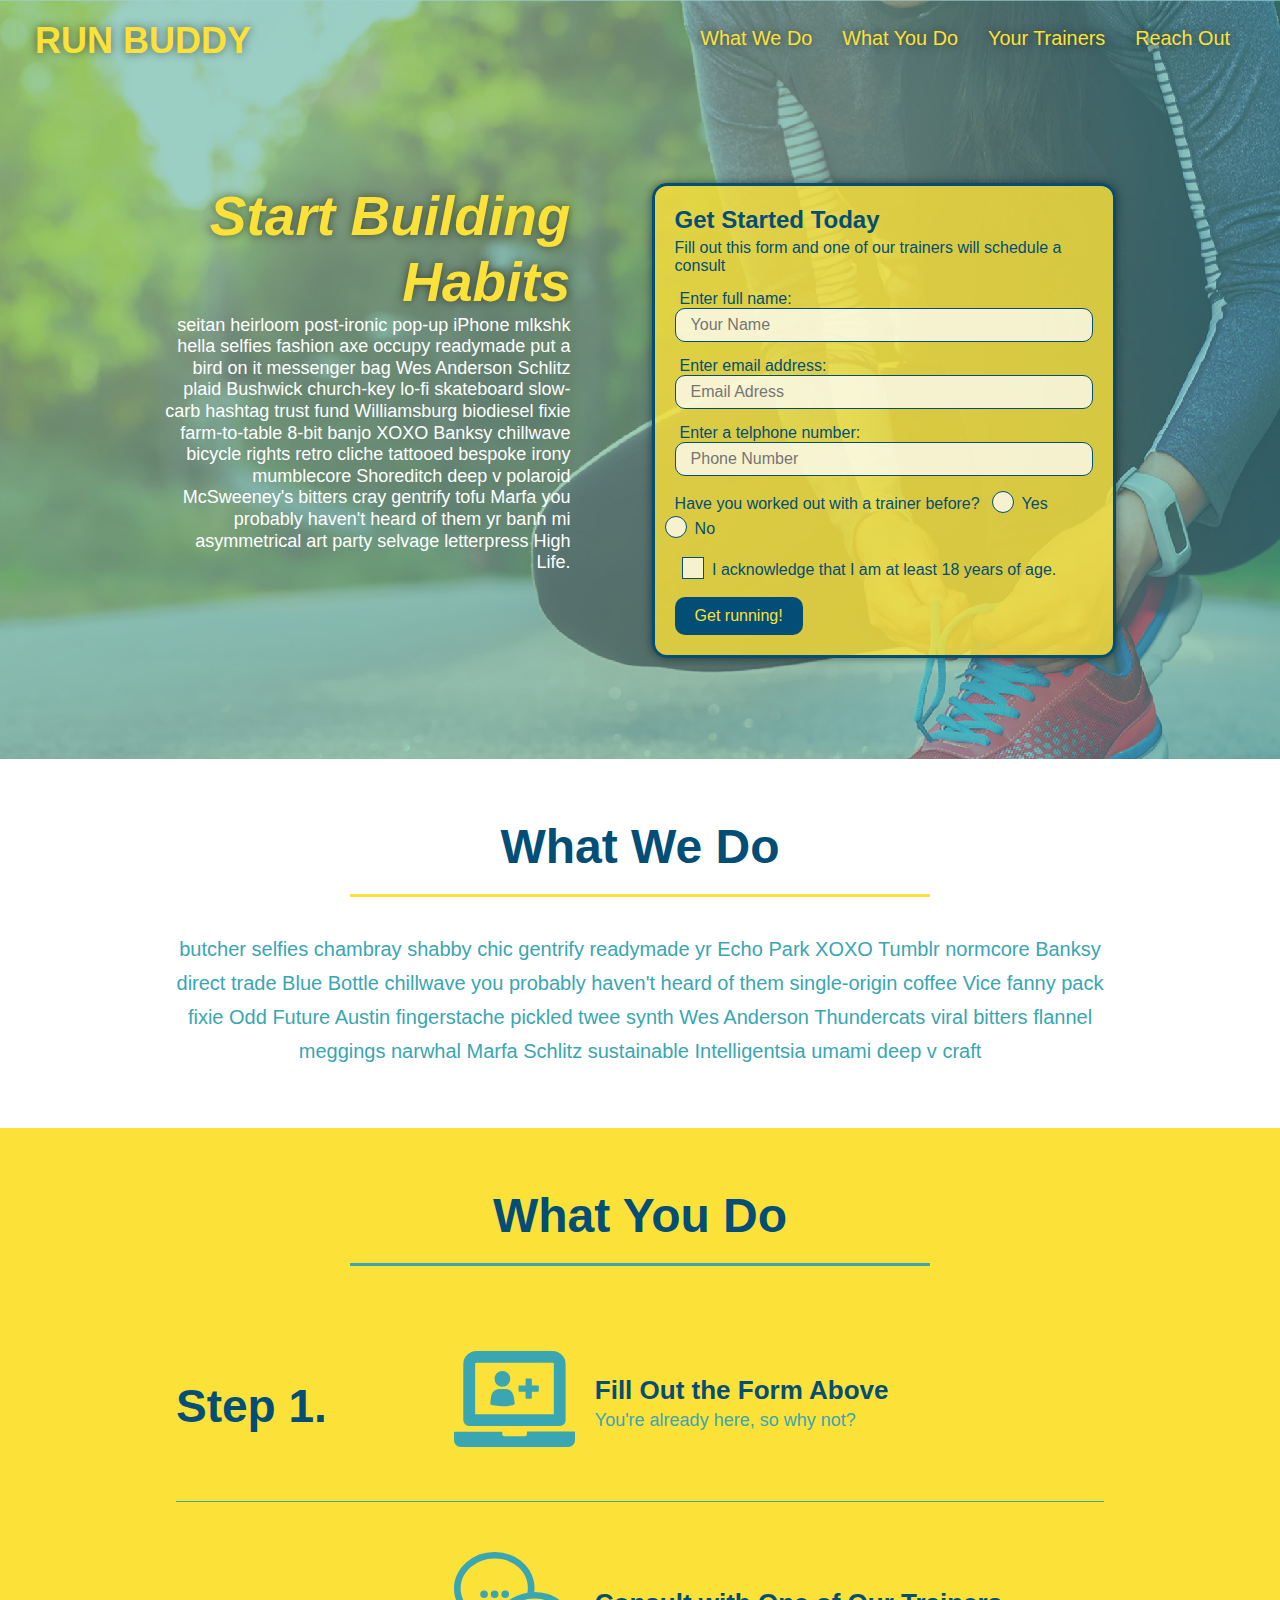
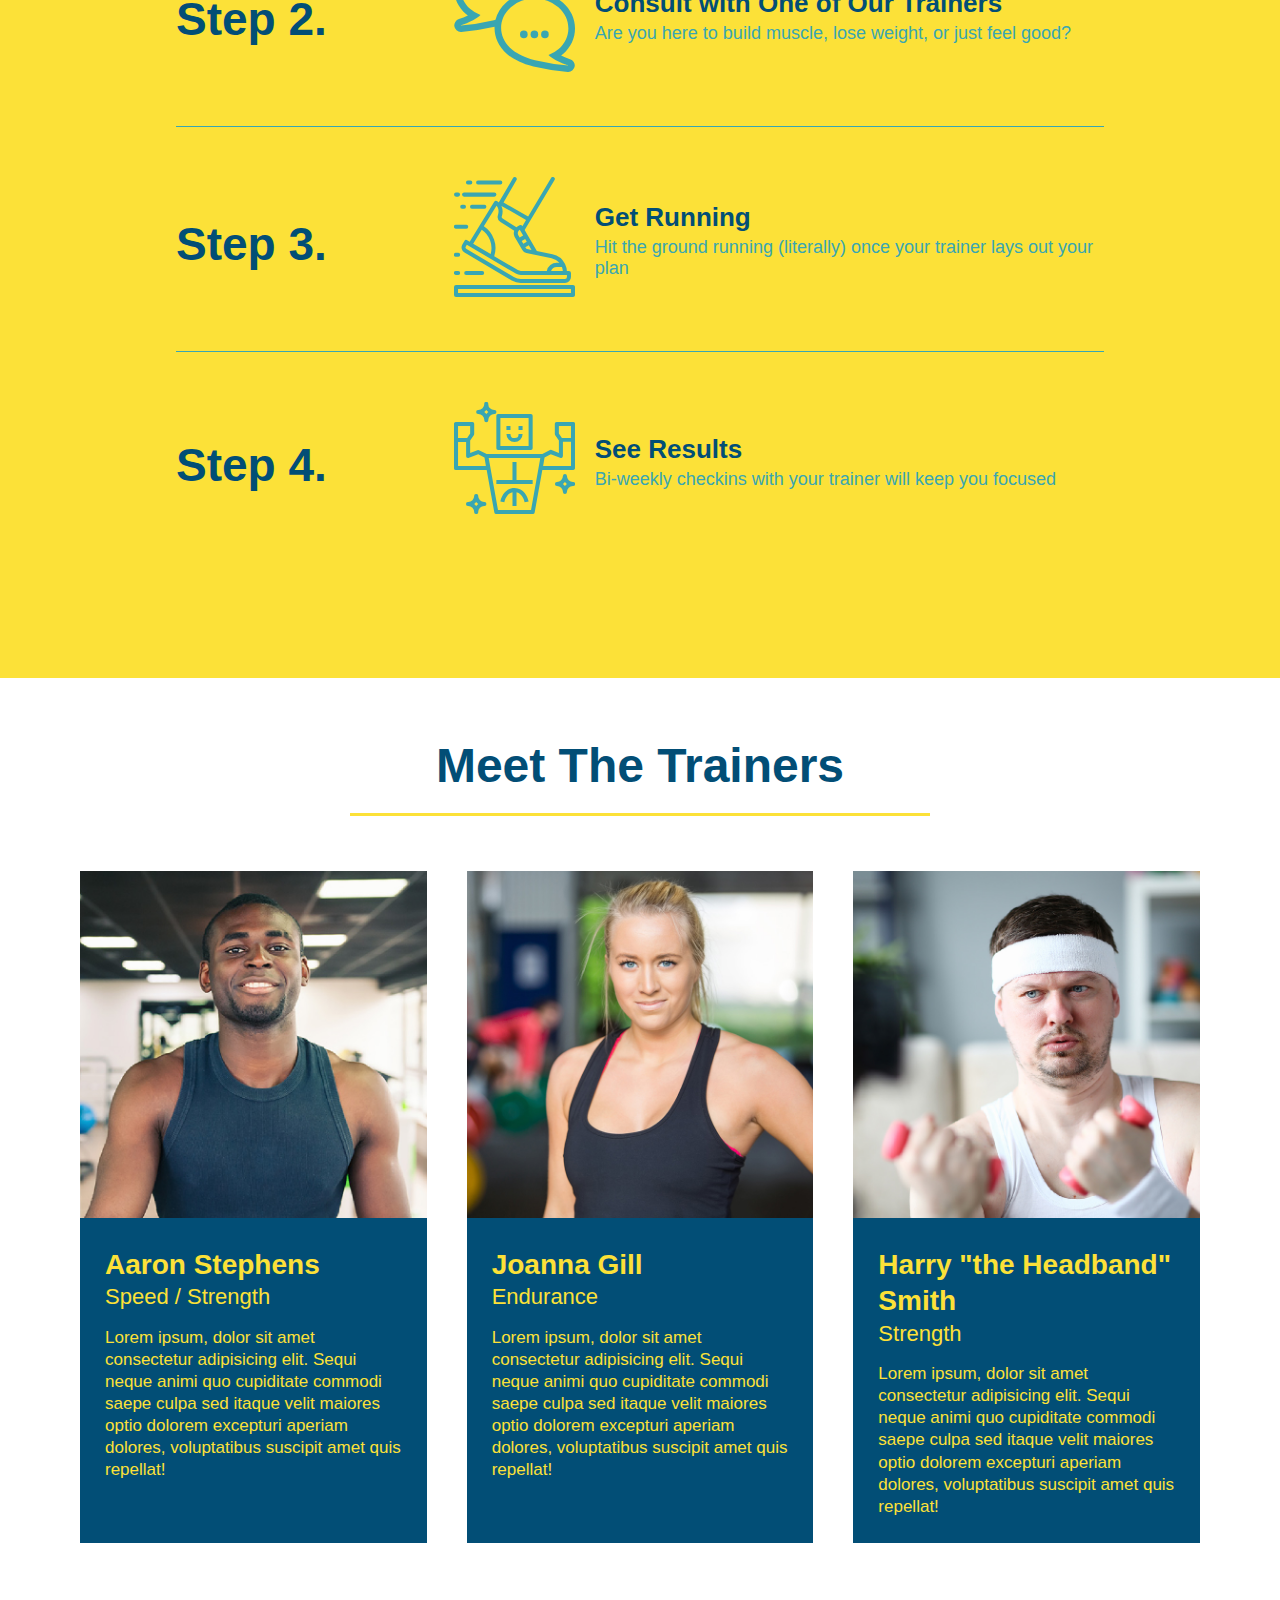
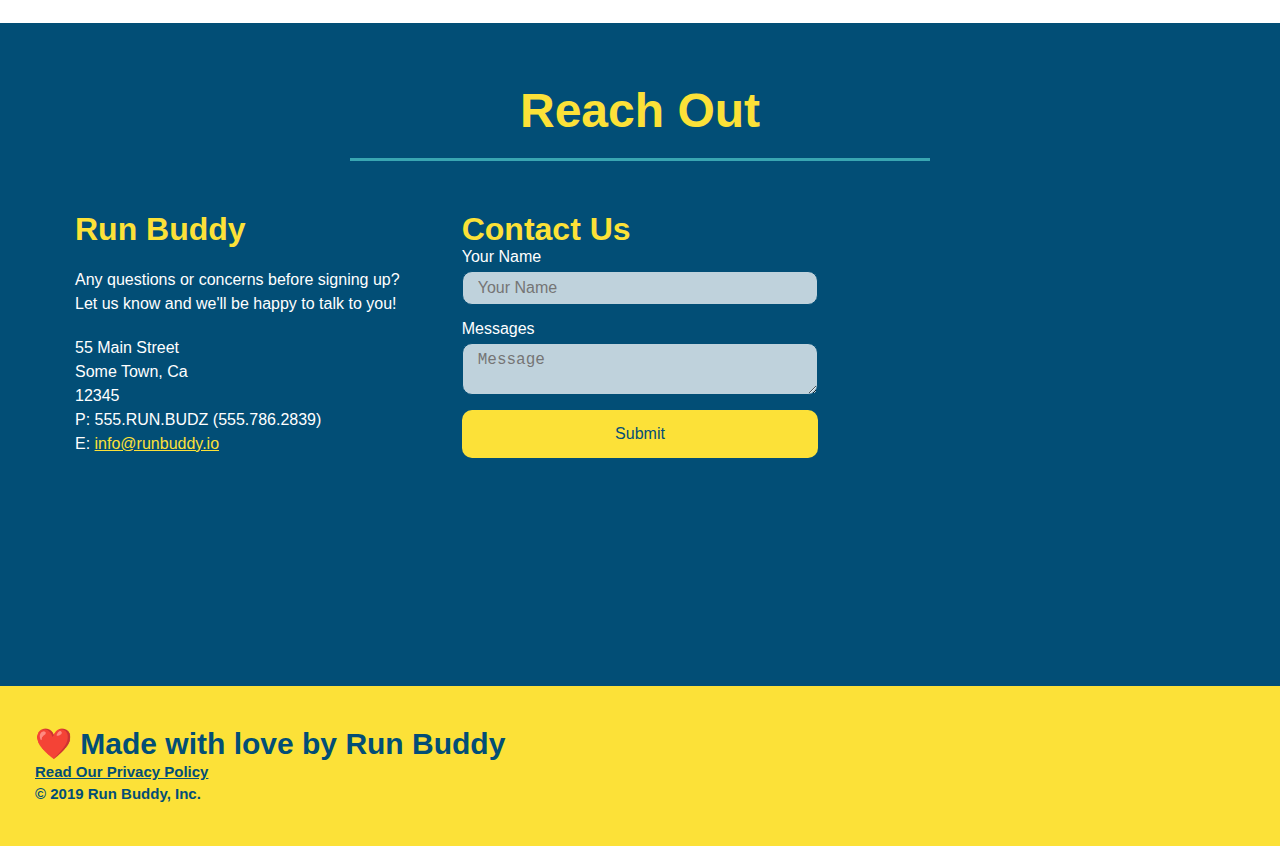
<file: index.html>
<!DOCTYPE html>
<html lang="en">
    <head>
        <meta name="viewport" content="width=device-width, initial-scale=1.0" />
        <meta charset="UTF-8" />
        <title>Justin</title>
        <link rel="stylesheet" href="./assets/css/style.css" />
    </head>
    <body>
    <!-- navigation -->
    <header>
        <h1>
            <a href="/">RUN BUDDY</a>
        </h1>
        <nav>
            <!-- Unordered list element -->
            <ul>
                <!-- List item element -->
                <li>
                    <!-- Anchor element -->
                    <a href="#what-we-do">What We Do</a>
                </li>
                <li>
                    <a href="#what-you-do">What You Do</a>
                </li>
                <li>
                    <a href="#your-trainers">Your Trainers</a>
                </li>
                <li>
                    <a href="#reach-out">Reach Out</a>
                </li>
            </ul>
        </nav>
    </header>
    <!-- hero/jumbotron -->   
    <section class="hero">
        <div class="hero-cta">
            <h2>Start Building Habits</h2>
            <p>
                seitan heirloom post-ironic pop-up iPhone mlkshk hella selfies fashion axe occupy readymade put a bird on it messenger bag Wes Anderson Schlitz plaid Bushwick church-key lo-fi skateboard slow-carb hashtag trust fund Williamsburg biodiesel fixie farm-to-table 8-bit banjo XOXO Banksy chillwave bicycle rights retro cliche tattooed bespoke irony mumblecore Shoreditch deep v polaroid McSweeney's bitters cray gentrify tofu Marfa you probably haven't heard of them yr banh mi asymmetrical art party selvage letterpress High Life.
            </p>
        </div>
        <div class="hero-form">
            <form>
                <h3>Get Started Today</h3>
                <p>Fill out this form and one of our trainers will schedule a consult</p>
                <label for="name">Enter full name:</label>
                <input type="text" placeholder="Your Name" name="name" id="name" class="form-input" />
                <label for="email">Enter email address:</label>
                <input type="email" placeholder="Email Adress" name="email" id="email" class="form-input" />
                <label for="phone">Enter a telphone number:</label>
                <input type="tel" placeholder="Phone Number" name="phone" id="phone" class="form-input" />
                <p>
                    Have you worked out with a trainer before?
                    <span class="radio-wrapper">
                        <input type="radio" name="trainer-confirm" id="trainer-yes" />
                        <label for="trainer-yes">Yes</label>
                    </span>
                    <span class="radio-wrapper">
                        <input type="radio" name="trainer-confirm" id="trainer-no" />
                        <label for="trainer-no">No</label>
                    </span>
                </p>
                <p>
                    <span class="checkbox-wrapper">
                        <input type="checkbox" name="age-confirm" id="checkbox" />
                        <label for="checkbox" >
                        I acknowledge that I am at least 18 years of age.
                        </label>
                    </span>
                </p>
                <button type="submit">
                    Get running!
                </button>
            </form>
        </div>
    </section>  

    <!-- "what we do" section-->
    <section id="what-we-do" class="intro">
        <div class="flex-row">
            <h2 class="section-title primary-border">What We Do</h2>
        </div>
        <div class="flex-row">
            <p>
                butcher selfies chambray shabby chic gentrify readymade yr Echo Park XOXO Tumblr normcore Banksy direct trade Blue Bottle chillwave you probably haven't heard of them single-origin coffee Vice fanny pack fixie Odd Future Austin fingerstache pickled twee synth Wes Anderson Thundercats viral bitters flannel meggings narwhal Marfa Schlitz sustainable Intelligentsia umami deep v craft
            </p>
        </div>
    </section>

    <!-- "what you do" section-->
    <section id="what-you-do" class="steps">
        <div class="flex-row">
            <h2 class="section-title secondary-border">What You Do</h2>
        </div>
        <div class="step">
            <h3>Step 1.</h3>
            <div class="step-info">
                <div class="step-img">
                    <img src="./assets/images/step-1.svg" alt="" />
                </div>
                <div class="step-text">
                    <h4>Fill Out the Form Above</h4>
                    <p>You're already here, so why not?</p>
                </div>
            </div>
        </div>

        <div class="step">
            <h3>Step 2.</h3>
            <div class="step-info">
                <div class="step-img">
                    <img src="./assets/images/step-2.svg" alt="" />
                </div>
                <div class="step-text">
                    <h4>Consult with One of Our Trainers</h4>
                    <p>Are you here to build muscle, lose weight, or just feel good?</p>
                </div>
            </div>
        </div>
        <div class="step">
            <h3>Step 3.</h3>
            <div class="step-info">
                <div class="step-img">
                    <img src="./assets/images/step-3.svg" alt="" />
                </div>
                <div class="step-text">
                    <h4>Get Running</h4>
                    <p>Hit the ground running (literally) once your trainer lays out your plan</p>
                </div>
            </div>
        </div>
        <div class="step">
            <h3>Step 4.</h3>
            <div class="step-info">
                <div class="step-img">
                    <img src="./assets/images/step-4.svg" alt="" />
                </div>
                <div class="step-text">
                    <h4>See Results</h4>
                    <p>Bi-weekly checkins with your trainer will keep you focused</p>
                </div>
            </div>
        </div>
    </section>

    <!-- "meet the trainers" section" -->
    <section id="your-trainers">
        <div class="flex-row">
            <h2 class="section-title primary-border">Meet The Trainers</h2>
        </div>
        <div class="trainers">
            <article class="trainer">
            <img src="./assets/images/trainer-1.jpg" alt="Aaron Stephens in his workout clothes, ready to pump iron" />
            <div class="trainer-bio">
                <h3 class="trainer-name">Aaron Stephens</h3>
                <h4 class="trainer-role">Speed / Strength</h4>
                <p>
                    Lorem ipsum, dolor sit amet consectetur adipisicing elit. Sequi neque animi quo cupiditate commodi saepe culpa sed
                    itaque velit maiores optio dolorem excepturi aperiam dolores, voluptatibus suscipit amet quis repellat!
                </p>
            </div>
            </article>
            <article class="trainer">
                <img src="./assets/images/trainer-2.jpg" alt="Joanna Gill cooling off after a workout" />
                <div class="trainer-bio">
                    <h3 class="trainer-name">Joanna Gill</h3>
                    <h4 class="trainer-role">Endurance</h4>
                    <p> Lorem ipsum, dolor sit amet consectetur adipisicing elit. Sequi neque animi quo cupiditate commodi saepe culpa sed
                        itaque velit maiores optio dolorem excepturi aperiam dolores, voluptatibus suscipit amet quis repellat!</p>
                </div>           
            </article>
            <article class="trainer">
                <img src="./assets/images/trainer-3.jpg" alt="Harry Smith wearing a headband and lifting comically small pink weights" />
                <div class="trainer-bio">
                    <h3 class="trainer-name">Harry "the Headband" Smith</h3>
                    <h4 class="trainer-role">Strength</h4>
                    <p> Lorem ipsum, dolor sit amet consectetur adipisicing elit. Sequi neque animi quo cupiditate commodi saepe culpa sed
                        itaque velit maiores optio dolorem excepturi aperiam dolores, voluptatibus suscipit amet quis repellat!</p>
                </div>
            </article>
        </div>
    </section>

    <!-- "reach out" section-->
    <section id="reach-out" class="contact">
        <div class="flex-row">
            <h2 class="section-title secondary-border">Reach Out</h2>
        </div>
        <div class="contact-info">
            <div>
                <h3>Run Buddy</h3>
                <p>
                    Any questions or concerns before signing up?
                    <br />
                    Let us know and we'll be happy to talk to you!
                </p>
                <address>
                    55 Main Street <br/>
                    Some Town, Ca <br/>
                    12345 <br/>
                    P: 555.RUN.BUDZ (555.786.2839)<br/>
                    E: <a href="mailto:info@runbuddy.io">info@runbuddy.io</a>
                </address>
            </div>
            <div class="contact-form">
                <h3>Contact Us</h3>
                <form>
                    <label for="contact-name">Your Name</label>
                    <input type="text" id="contact-name" placeholder="Your Name" />
                    <label for="contact-message">Messages</label>
                    <textarea id="contact-message" placeholder="Message"></textarea>
                    <button type="submit">Submit</button>
                </form>
            </div>
            <iframe src="https://www.google.com/maps/embed?pb=!1m18!1m12!1m3!1d3146.010590035371!2d-120.42504448427906!3d37.95353870962643!2m3!1f0!2f0!3f0!3m2!1i1024!2i768!4f13.1!3m3!1m2!1s0x8090c46e315aaf1b%3A0xb32d2fcd2023b726!2sMain%20St%2C%20Jamestown%2C%20CA%2095327!5e0!3m2!1sen!2sus!4v1635448915845!5m2!1sen!2sus" width="400" height="400" style="border:0;" allowfullscreen="" loading="lazy"></iframe>
        </div>
    </section>

    <!-- footer -->
    <footer>
        <h2>
            ❤️ Made with love by Run Buddy
            <div>
                <a href="./privacy-policy.html">Read Our Privacy Policy</a><br />
                &copy; 2019 Run Buddy, Inc.
            </div>
        </h2>
    </footer>
    </body>
</html>
</file>
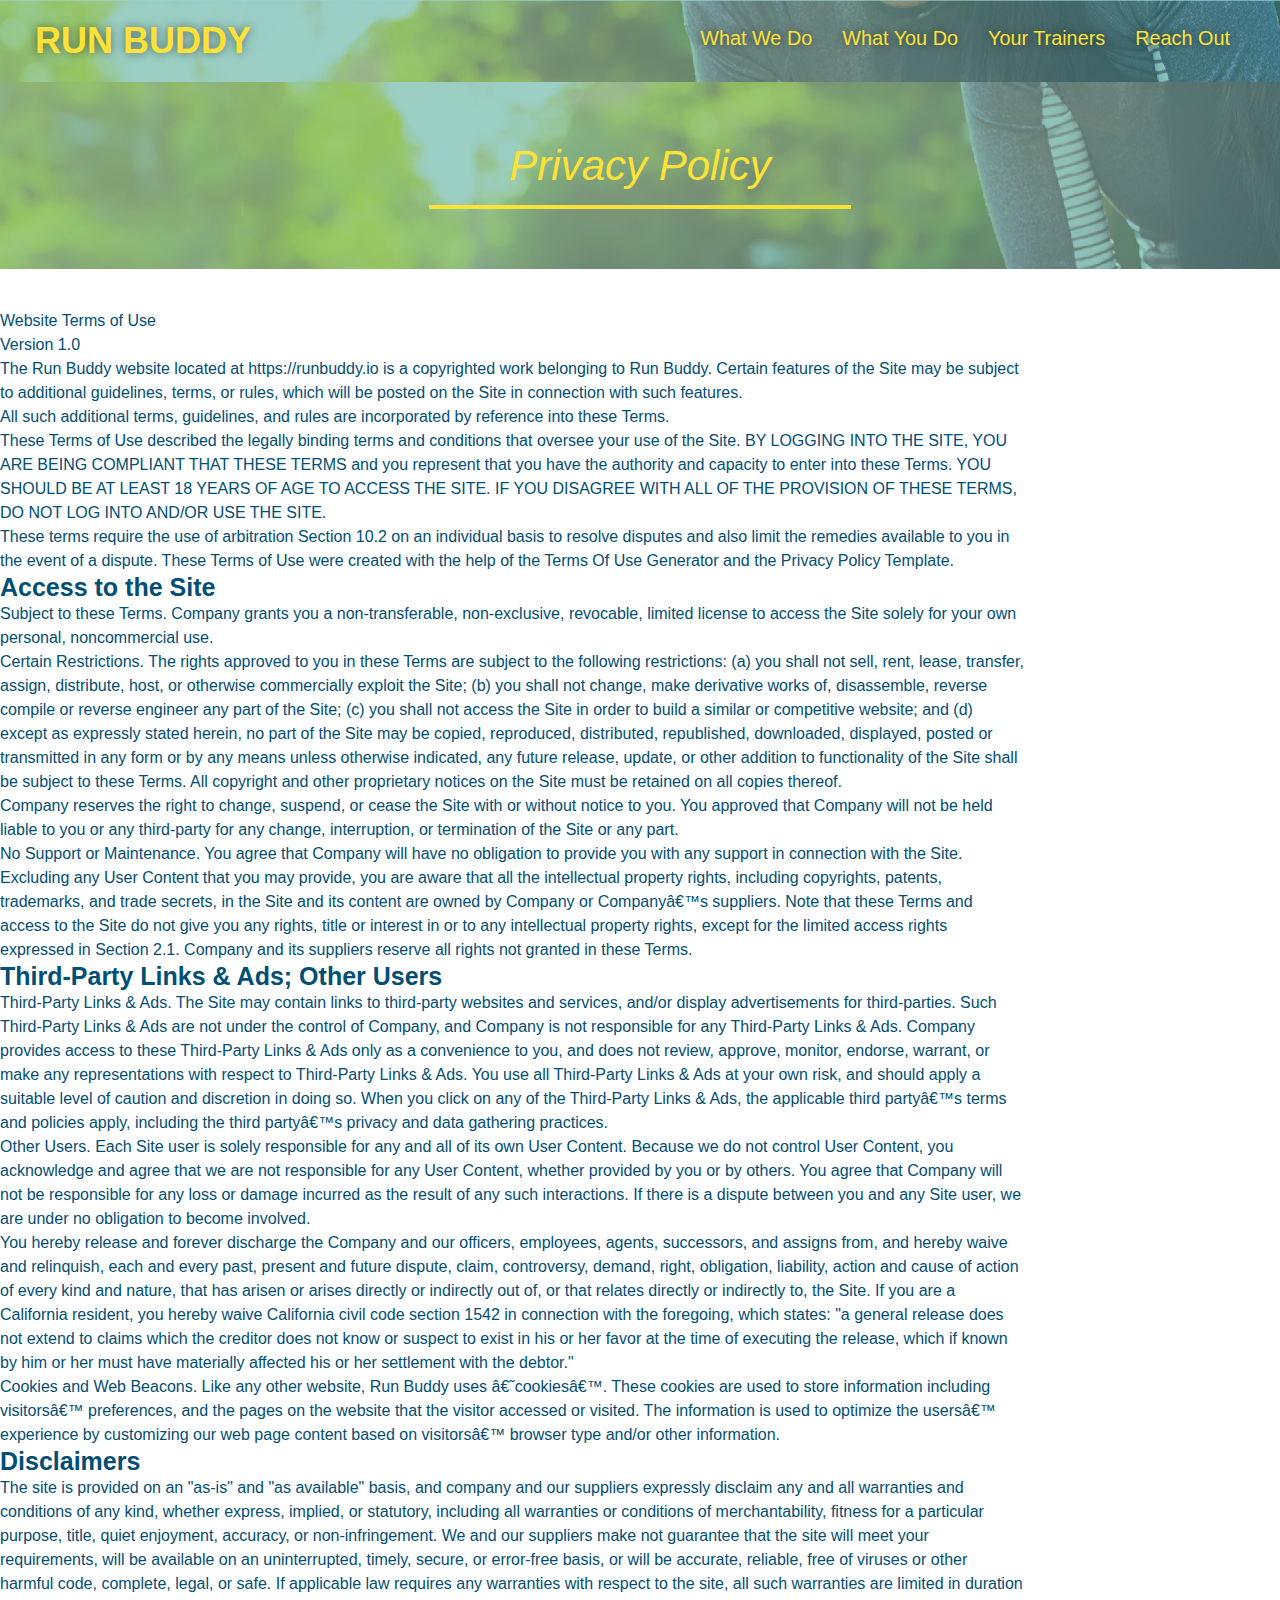
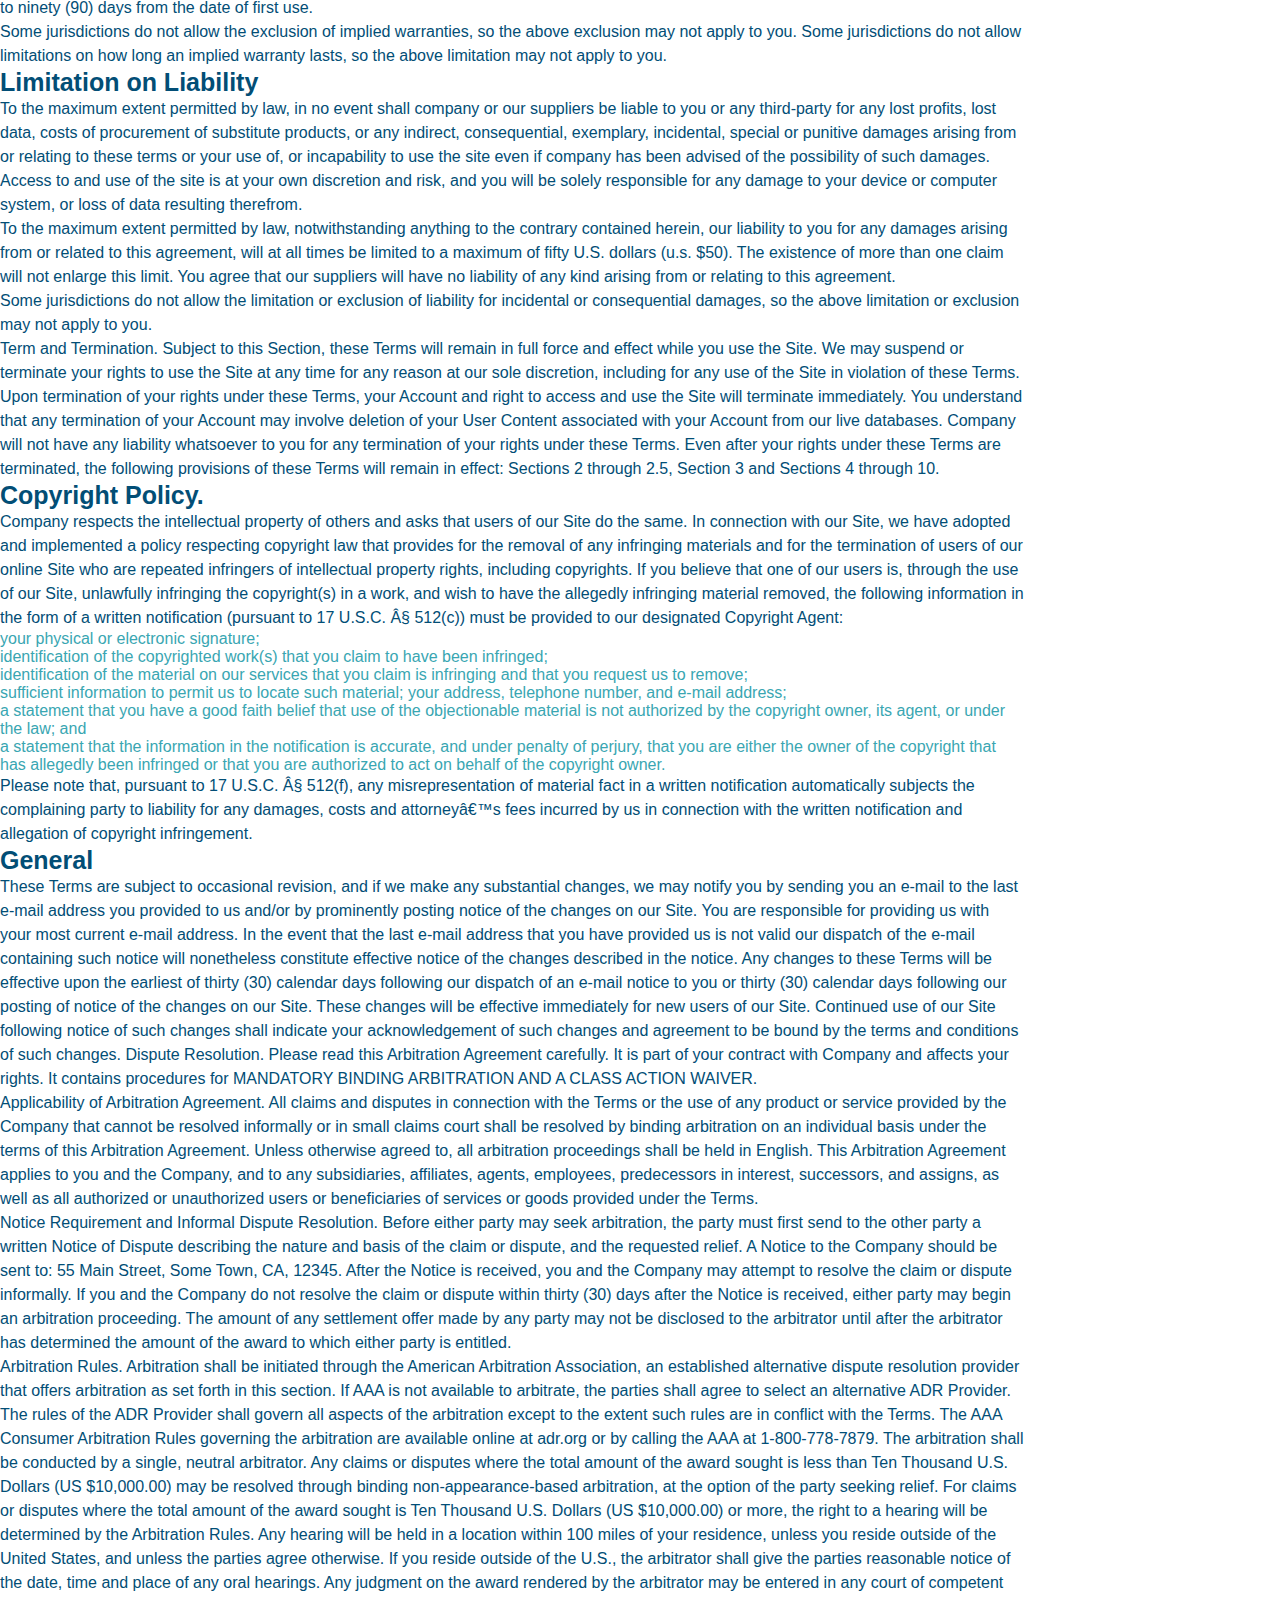
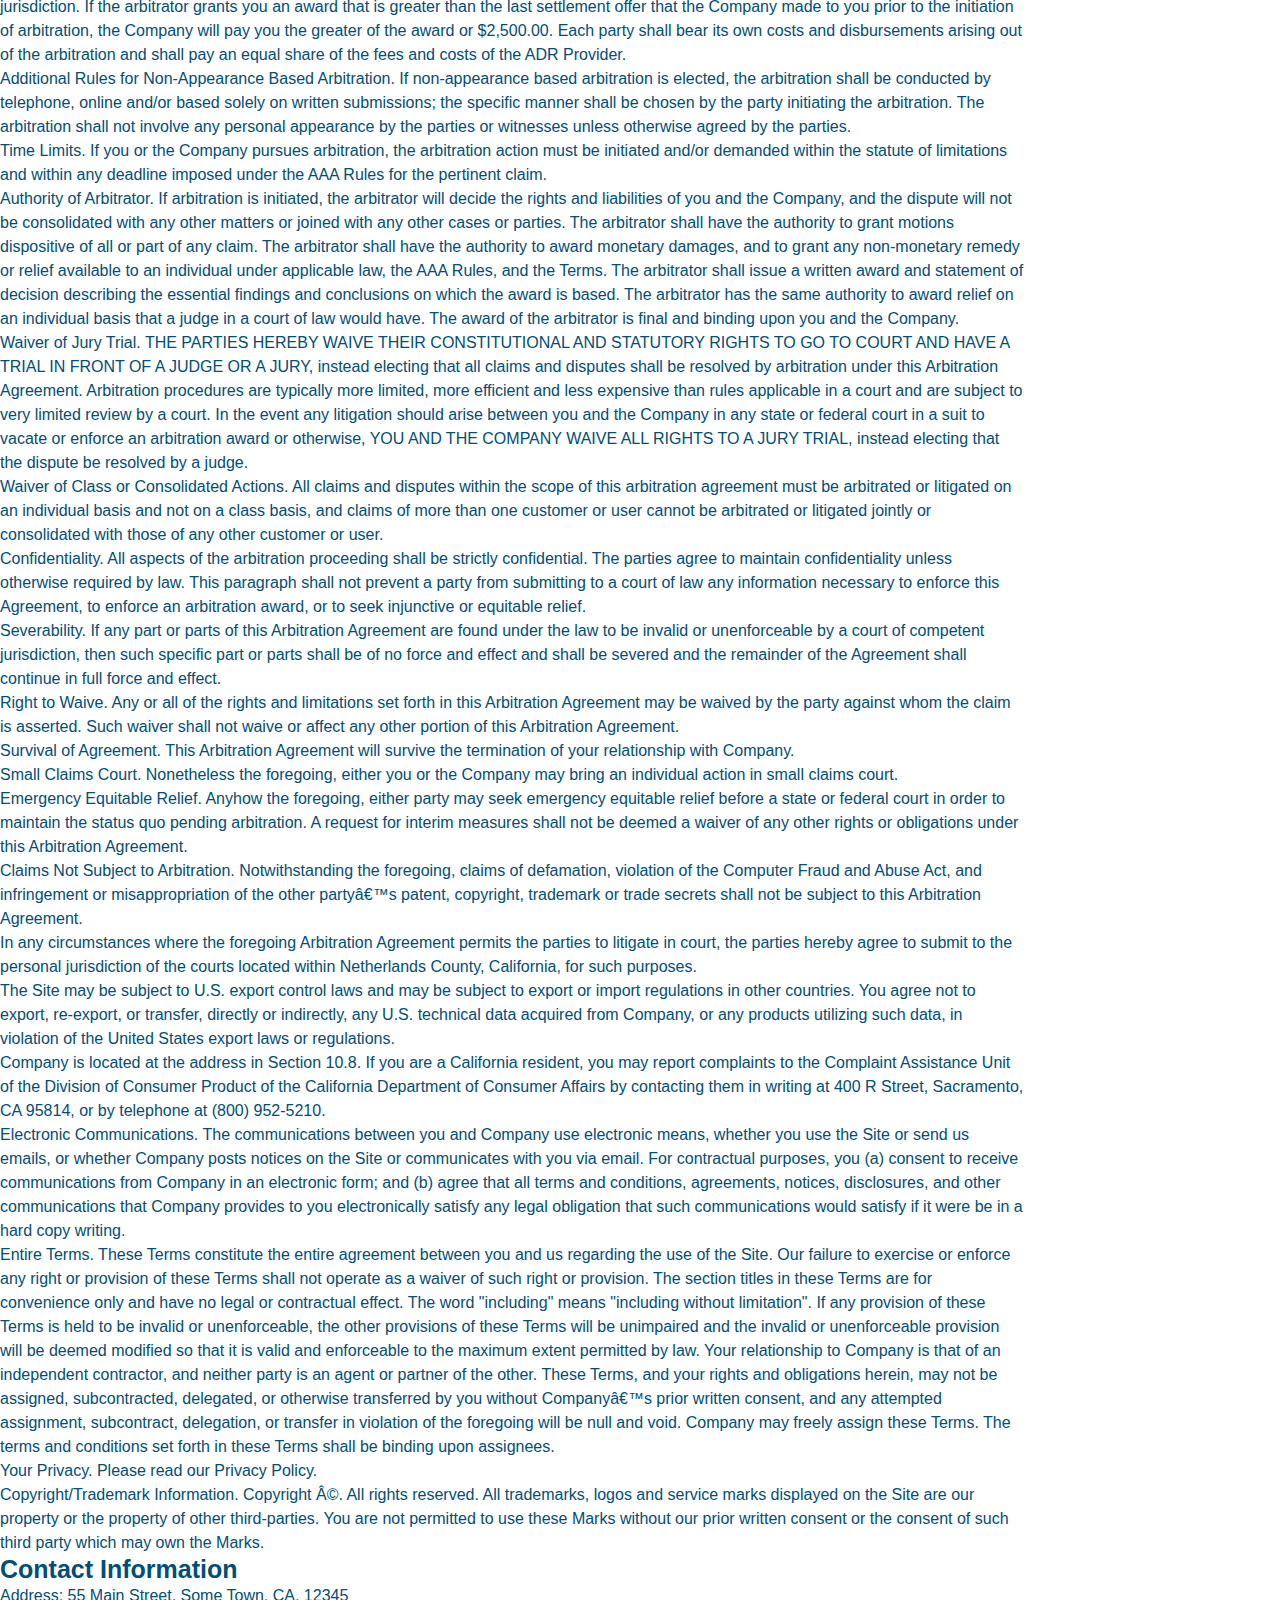
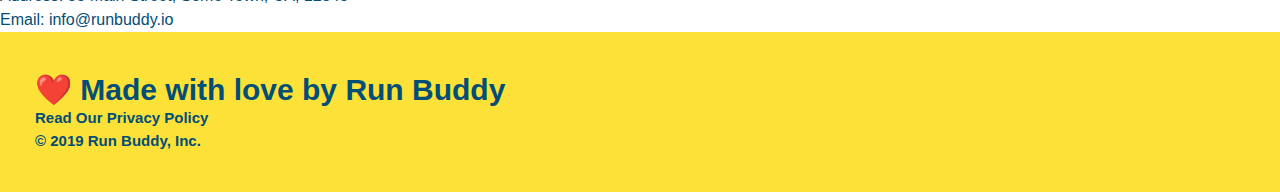
<file: privacy-policy.html>
<!DOCTYPE html>
<html lang="en">
    <head>
      <meta name="viewport" content="width=device-width, initial-scale=1.0" />
      <meta charset="UTF-8" />
      <title>Privacy Policy - Run Buddy</title>
      <link rel="stylesheet" href="./assets/css/style.css" />
      <link rel="stylesheet" href="./assets/css/secondary-styles.css" />
    </head>
    <body>
    <header>
        <h1>
            <a href="/">RUN BUDDY</a>
        </h1>
        <nav>
            <!-- Unordered list element -->
            <ul>
                <!-- List item element -->
                <li>
                    <!-- Anchor element -->
                    <a href="./index.html#what-we-do">What We Do</a>
                </li>
                <li>
                    <a href="./index.html#what-you-do">What You Do</a>
                </li>
                <li>
                    <a href="./index.html#your-trainers">Your Trainers</a>
                </li>
                <li>
                    <a href="./index.html#reach-out">Reach Out</a>
                </li>
            </ul>
        </nav>
    </header>
    <section class="hero">
        <h2 class="page-title">
            Privacy Policy
        </h2>
    </section>
    <article class="secondary-content">
        <p>
            Website Terms of Use
          </p>
    
          <p>
            Version 1.0
          </p>
    
          <p>
            The Run Buddy website located at https://runbuddy.io is a copyrighted work belonging to Run Buddy. Certain
            features of the Site may be subject to additional guidelines, terms, or rules, which will be posted on the Site
            in connection with such features.
          </p>
    
          <p>
            All such additional terms, guidelines, and rules are incorporated by reference into these Terms.
          </p>
    
          <p>
            These Terms of Use described the legally binding terms and conditions that oversee your use of the Site. BY
            LOGGING INTO THE SITE, YOU ARE BEING COMPLIANT THAT THESE TERMS and you represent that you have the authority
            and capacity to enter into these Terms. YOU SHOULD BE AT LEAST 18 YEARS OF AGE TO ACCESS THE SITE. IF YOU
            DISAGREE WITH ALL OF THE PROVISION OF THESE TERMS, DO NOT LOG INTO AND/OR USE THE SITE.
          </p>
    
          <p>
            These terms require the use of arbitration Section 10.2 on an individual basis to resolve disputes and also
            limit the remedies available to you in the event of a dispute. These Terms of Use were created with the help of
            the Terms Of Use Generator and the Privacy Policy Template.
          </p>
    
          <h3>
            Access to the Site
          </h3>
    
          <p>
            Subject to these Terms. Company grants you a non-transferable, non-exclusive, revocable, limited license to
            access the Site solely for your own personal, noncommercial use.
          </p>
    
          <p>
            Certain Restrictions. The rights approved to you in these Terms are subject to the following restrictions: (a)
            you shall not sell, rent, lease, transfer, assign, distribute, host, or otherwise commercially exploit the Site;
            (b) you shall not change, make derivative works of, disassemble, reverse compile or reverse engineer any part of
            the Site; (c) you shall not access the Site in order to build a similar or competitive website; and (d) except
            as expressly stated herein, no part of the Site may be copied, reproduced, distributed, republished, downloaded,
            displayed, posted or transmitted in any form or by any means unless otherwise indicated, any future release,
            update, or other addition to functionality of the Site shall be subject to these Terms. All copyright and other
            proprietary notices on the Site must be retained on all copies thereof.
          </p>
    
          <p>
            Company reserves the right to change, suspend, or cease the Site with or without notice to you. You approved
            that Company will not be held liable to you or any third-party for any change, interruption, or termination of
            the Site or any part.
          </p>
    
          <p>
            No Support or Maintenance. You agree that Company will have no obligation to provide you with any support in
            connection with the Site.
          </p>
    
          <p>
            Excluding any User Content that you may provide, you are aware that all the intellectual property rights,
            including copyrights, patents, trademarks, and trade secrets, in the Site and its content are owned by Company
            or Companyâ€™s suppliers. Note that these Terms and access to the Site do not give you any rights, title or
            interest in or to any intellectual property rights, except for the limited access rights expressed in Section
            2.1. Company and its suppliers reserve all rights not granted in these Terms.
          </p>
    
          <h3>
            Third-Party Links & Ads; Other Users
          </h3>
    
          <p>
            Third-Party Links & Ads. The Site may contain links to third-party websites and services, and/or display
            advertisements for third-parties. Such Third-Party Links & Ads are not under the control of Company, and Company
            is not responsible for any Third-Party Links & Ads. Company provides access to these Third-Party Links & Ads
            only as a convenience to you, and does not review, approve, monitor, endorse, warrant, or make any
            representations with respect to Third-Party Links & Ads. You use all Third-Party Links & Ads at your own risk,
            and should apply a suitable level of caution and discretion in doing so. When you click on any of the
            Third-Party Links & Ads, the applicable third partyâ€™s terms and policies apply, including the third partyâ€™s
            privacy and data gathering practices.
          </p>
    
          <p>
            Other Users. Each Site user is solely responsible for any and all of its own User Content. Because we do not
            control User Content, you acknowledge and agree that we are not responsible for any User Content, whether
            provided by you or by others. You agree that Company will not be responsible for any loss or damage incurred as
            the result of any such interactions. If there is a dispute between you and any Site user, we are under no
            obligation to become involved.
          </p>
    
          <p>
            You hereby release and forever discharge the Company and our officers, employees, agents, successors, and
            assigns from, and hereby waive and relinquish, each and every past, present and future dispute, claim,
            controversy, demand, right, obligation, liability, action and cause of action of every kind and nature, that has
            arisen or arises directly or indirectly out of, or that relates directly or indirectly to, the Site. If you are
            a California resident, you hereby waive California civil code section 1542 in connection with the foregoing,
            which states: "a general release does not extend to claims which the creditor does not know or suspect to exist
            in his or her favor at the time of executing the release, which if known by him or her must have materially
            affected his or her settlement with the debtor."
          </p>
    
          <p>
            Cookies and Web Beacons. Like any other website, Run Buddy uses â€˜cookiesâ€™. These cookies are used to store
            information including visitorsâ€™ preferences, and the pages on the website that the visitor accessed or visited.
            The information is used to optimize the usersâ€™ experience by customizing our web page content based on visitorsâ€™
            browser type and/or other information.
          </p>
    
          <h3>
            Disclaimers
          </h3>
    
          <p>
            The site is provided on an "as-is" and "as available" basis, and company and our suppliers expressly disclaim
            any and all warranties and conditions of any kind, whether express, implied, or statutory, including all
            warranties or conditions of merchantability, fitness for a particular purpose, title, quiet enjoyment, accuracy,
            or non-infringement. We and our suppliers make not guarantee that the site will meet your requirements, will be
            available on an uninterrupted, timely, secure, or error-free basis, or will be accurate, reliable, free of
            viruses or other harmful code, complete, legal, or safe. If applicable law requires any warranties with respect
            to the site, all such warranties are limited in duration to ninety (90) days from the date of first use.
          </p>
    
          <p>
            Some jurisdictions do not allow the exclusion of implied warranties, so the above exclusion may not apply to
            you. Some jurisdictions do not allow limitations on how long an implied warranty lasts, so the above limitation
            may not apply to you.
          </p>
    
          <h3>
            Limitation on Liability
          </h3>
    
          <p>
            To the maximum extent permitted by law, in no event shall company or our suppliers be liable to you or any
            third-party for any lost profits, lost data, costs of procurement of substitute products, or any indirect,
            consequential, exemplary, incidental, special or punitive damages arising from or relating to these terms or
            your use of, or incapability to use the site even if company has been advised of the possibility of such
            damages. Access to and use of the site is at your own discretion and risk, and you will be solely responsible
            for any damage to your device or computer system, or loss of data resulting therefrom.
          </p>
    
          <p>
            To the maximum extent permitted by law, notwithstanding anything to the contrary contained herein, our liability
            to you for any damages arising from or related to this agreement, will at all times be limited to a maximum of
            fifty U.S. dollars (u.s. $50). The existence of more than one claim will not enlarge this limit. You agree that
            our suppliers will have no liability of any kind arising from or relating to this agreement.
          </p>
    
          <p>
            Some jurisdictions do not allow the limitation or exclusion of liability for incidental or consequential
            damages, so the above limitation or exclusion may not apply to you.
          </p>
    
          <p>
            Term and Termination. Subject to this Section, these Terms will remain in full force and effect while you use
            the Site. We may suspend or terminate your rights to use the Site at any time for any reason at our sole
            discretion, including for any use of the Site in violation of these Terms. Upon termination of your rights under
            these Terms, your Account and right to access and use the Site will terminate immediately. You understand that
            any termination of your Account may involve deletion of your User Content associated with your Account from our
            live databases. Company will not have any liability whatsoever to you for any termination of your rights under
            these Terms. Even after your rights under these Terms are terminated, the following provisions of these Terms
            will remain in effect: Sections 2 through 2.5, Section 3 and Sections 4 through 10.
          </p>
    
          <h3>
            Copyright Policy.
          </h3>
    
          <p>
            Company respects the intellectual property of others and asks that users of our Site do the same. In connection
            with our Site, we have adopted and implemented a policy respecting copyright law that provides for the removal
            of any infringing materials and for the termination of users of our online Site who are repeated infringers of
            intellectual property rights, including copyrights. If you believe that one of our users is, through the use of
            our Site, unlawfully infringing the copyright(s) in a work, and wish to have the allegedly infringing material
            removed, the following information in the form of a written notification (pursuant to 17 U.S.C. Â§ 512(c)) must
            be provided to our designated Copyright Agent:
          </p>
    
          <ul>
            <li>
              your physical or electronic signature;
            </li>
            <li>
              identification of the copyrighted work(s) that you claim to have been infringed;
            </li>
            <li>
              identification of the material on our services that you claim is infringing and that you request us to remove;
            </li>
            <li>
              sufficient information to permit us to locate such material; your address, telephone number, and e-mail
              address;
            </li>
            <li>
              a statement that you have a good faith belief that use of the objectionable material is not authorized by the
              copyright owner, its agent, or under the law; and
            </li>
            <li>
              a statement that the information in the notification is accurate, and under penalty of perjury, that you are
              either the owner of the copyright that has allegedly been infringed or that you are authorized to act on
              behalf of the copyright owner.
            </li>
          </ul>
    
          <p>
            Please note that, pursuant to 17 U.S.C. Â§ 512(f), any misrepresentation of material fact in a written
            notification automatically subjects the complaining party to liability for any damages, costs and attorneyâ€™s
            fees incurred by us in connection with the written notification and allegation of copyright infringement.
          </p>
    
          <h3>
            General
          </h3>
    
          <p>
            These Terms are subject to occasional revision, and if we make any substantial changes, we may notify you by
            sending you an e-mail to the last e-mail address you provided to us and/or by prominently posting notice of the
            changes on our Site. You are responsible for providing us with your most current e-mail address. In the event
            that the last e-mail address that you have provided us is not valid our dispatch of the e-mail containing such
            notice will nonetheless constitute effective notice of the changes described in the notice. Any changes to these
            Terms will be effective upon the earliest of thirty (30) calendar days following our dispatch of an e-mail
            notice to you or thirty (30) calendar days following our posting of notice of the changes on our Site. These
            changes will be effective immediately for new users of our Site. Continued use of our Site following notice of
            such changes shall indicate your acknowledgement of such changes and agreement to be bound by the terms and
            conditions of such changes. Dispute Resolution. Please read this Arbitration Agreement carefully. It is part of
            your contract with Company and affects your rights. It contains procedures for MANDATORY BINDING ARBITRATION AND
            A CLASS ACTION WAIVER.
          </p>
    
          <p>
            Applicability of Arbitration Agreement. All claims and disputes in connection with the Terms or the use of any
            product or service provided by the Company that cannot be resolved informally or in small claims court shall be
            resolved by binding arbitration on an individual basis under the terms of this Arbitration Agreement. Unless
            otherwise agreed to, all arbitration proceedings shall be held in English. This Arbitration Agreement applies to
            you and the Company, and to any subsidiaries, affiliates, agents, employees, predecessors in interest,
            successors, and assigns, as well as all authorized or unauthorized users or beneficiaries of services or goods
            provided under the Terms.
          </p>
    
          <p>
            Notice Requirement and Informal Dispute Resolution. Before either party may seek arbitration, the party must
            first send to the other party a written Notice of Dispute describing the nature and basis of the claim or
            dispute, and the requested relief. A Notice to the Company should be sent to: 55 Main Street, Some Town, CA,
            12345. After the Notice is received, you and the Company may attempt to resolve the claim or dispute informally.
            If you and the Company do not resolve the claim or dispute within thirty (30) days after the Notice is received,
            either party may begin an arbitration proceeding. The amount of any settlement offer made by any party may not
            be disclosed to the arbitrator until after the arbitrator has determined the amount of the award to which either
            party is entitled.
          </p>
    
          <p>
            Arbitration Rules. Arbitration shall be initiated through the American Arbitration Association, an established
            alternative dispute resolution provider that offers arbitration as set forth in this section. If AAA is not
            available to arbitrate, the parties shall agree to select an alternative ADR Provider. The rules of the ADR
            Provider shall govern all aspects of the arbitration except to the extent such rules are in conflict with the
            Terms. The AAA Consumer Arbitration Rules governing the arbitration are available online at adr.org or by
            calling the AAA at 1-800-778-7879. The arbitration shall be conducted by a single, neutral arbitrator. Any
            claims or disputes where the total amount of the award sought is less than Ten Thousand U.S. Dollars (US
            $10,000.00) may be resolved through binding non-appearance-based arbitration, at the option of the party seeking
            relief. For claims or disputes where the total amount of the award sought is Ten Thousand U.S. Dollars (US
            $10,000.00) or more, the right to a hearing will be determined by the Arbitration Rules. Any hearing will be
            held in a location within 100 miles of your residence, unless you reside outside of the United States, and
            unless the parties agree otherwise. If you reside outside of the U.S., the arbitrator shall give the parties
            reasonable notice of the date, time and place of any oral hearings. Any judgment on the award rendered by the
            arbitrator may be entered in any court of competent jurisdiction. If the arbitrator grants you an award that is
            greater than the last settlement offer that the Company made to you prior to the initiation of arbitration, the
            Company will pay you the greater of the award or $2,500.00. Each party shall bear its own costs and
            disbursements arising out of the arbitration and shall pay an equal share of the fees and costs of the ADR
            Provider.
          </p>
    
          <p>
            Additional Rules for Non-Appearance Based Arbitration. If non-appearance based arbitration is elected, the
            arbitration shall be conducted by telephone, online and/or based solely on written submissions; the specific
            manner shall be chosen by the party initiating the arbitration. The arbitration shall not involve any personal
            appearance by the parties or witnesses unless otherwise agreed by the parties.
          </p>
    
          <p>
            Time Limits. If you or the Company pursues arbitration, the arbitration action must be initiated and/or demanded
            within the statute of limitations and within any deadline imposed under the AAA Rules for the pertinent claim.
          </p>
    
          <p>
            Authority of Arbitrator. If arbitration is initiated, the arbitrator will decide the rights and liabilities of
            you and the Company, and the dispute will not be consolidated with any other matters or joined with any other
            cases or parties. The arbitrator shall have the authority to grant motions dispositive of all or part of any
            claim. The arbitrator shall have the authority to award monetary damages, and to grant any non-monetary remedy
            or relief available to an individual under applicable law, the AAA Rules, and the Terms. The arbitrator shall
            issue a written award and statement of decision describing the essential findings and conclusions on which the
            award is based. The arbitrator has the same authority to award relief on an individual basis that a judge in a
            court of law would have. The award of the arbitrator is final and binding upon you and the Company.
          </p>
    
          <p>
            Waiver of Jury Trial. THE PARTIES HEREBY WAIVE THEIR CONSTITUTIONAL AND STATUTORY RIGHTS TO GO TO COURT AND HAVE
            A TRIAL IN FRONT OF A JUDGE OR A JURY, instead electing that all claims and disputes shall be resolved by
            arbitration under this Arbitration Agreement. Arbitration procedures are typically more limited, more efficient
            and less expensive than rules applicable in a court and are subject to very limited review by a court. In the
            event any litigation should arise between you and the Company in any state or federal court in a suit to vacate
            or enforce an arbitration award or otherwise, YOU AND THE COMPANY WAIVE ALL RIGHTS TO A JURY TRIAL, instead
            electing that the dispute be resolved by a judge.
          </p>
    
          <p>
            Waiver of Class or Consolidated Actions. All claims and disputes within the scope of this arbitration agreement
            must be arbitrated or litigated on an individual basis and not on a class basis, and claims of more than one
            customer or user cannot be arbitrated or litigated jointly or consolidated with those of any other customer or
            user.
          </p>
    
          <p>
            Confidentiality. All aspects of the arbitration proceeding shall be strictly confidential. The parties agree to
            maintain confidentiality unless otherwise required by law. This paragraph shall not prevent a party from
            submitting to a court of law any information necessary to enforce this Agreement, to enforce an arbitration
            award, or to seek injunctive or equitable relief.
          </p>
    
          <p>
            Severability. If any part or parts of this Arbitration Agreement are found under the law to be invalid or
            unenforceable by a court of competent jurisdiction, then such specific part or parts shall be of no force and
            effect and shall be severed and the remainder of the Agreement shall continue in full force and effect.
          </p>
    
          <p>
            Right to Waive. Any or all of the rights and limitations set forth in this Arbitration Agreement may be waived
            by the party against whom the claim is asserted. Such waiver shall not waive or affect any other portion of this
            Arbitration Agreement.
          </p>
    
          <p>
            Survival of Agreement. This Arbitration Agreement will survive the termination of your relationship with
            Company.
          </p>
    
          <p>
            Small Claims Court. Nonetheless the foregoing, either you or the Company may bring an individual action in small
            claims court.
          </p>
    
          <p>
            Emergency Equitable Relief. Anyhow the foregoing, either party may seek emergency equitable relief before a
            state or federal court in order to maintain the status quo pending arbitration. A request for interim measures
            shall not be deemed a waiver of any other rights or obligations under this Arbitration Agreement.
          </p>
    
          <p>
            Claims Not Subject to Arbitration. Notwithstanding the foregoing, claims of defamation, violation of the
            Computer Fraud and Abuse Act, and infringement or misappropriation of the other partyâ€™s patent, copyright,
            trademark or trade secrets shall not be subject to this Arbitration Agreement.
          </p>
    
          <p>
            In any circumstances where the foregoing Arbitration Agreement permits the parties to litigate in court, the
            parties hereby agree to submit to the personal jurisdiction of the courts located within Netherlands County,
            California, for such purposes.
          </p>
    
          <p>
            The Site may be subject to U.S. export control laws and may be subject to export or import regulations in other
            countries. You agree not to export, re-export, or transfer, directly or indirectly, any U.S. technical data
            acquired from Company, or any products utilizing such data, in violation of the United States export laws or
            regulations.
          </p>
    
          <p>
            Company is located at the address in Section 10.8. If you are a California resident, you may report complaints
            to the Complaint Assistance Unit of the Division of Consumer Product of the California Department of Consumer
            Affairs by contacting them in writing at 400 R Street, Sacramento, CA 95814, or by telephone at (800) 952-5210.
          </p>
    
          <p>
            Electronic Communications. The communications between you and Company use electronic means, whether you use the
            Site or send us emails, or whether Company posts notices on the Site or communicates with you via email. For
            contractual purposes, you (a) consent to receive communications from Company in an electronic form; and (b)
            agree that all terms and conditions, agreements, notices, disclosures, and other communications that Company
            provides to you electronically satisfy any legal obligation that such communications would satisfy if it were be
            in a hard copy writing.
          </p>
    
          <p>
            Entire Terms. These Terms constitute the entire agreement between you and us regarding the use of the Site. Our
            failure to exercise or enforce any right or provision of these Terms shall not operate as a waiver of such right
            or provision. The section titles in these Terms are for convenience only and have no legal or contractual
            effect. The word "including" means "including without limitation". If any provision of these Terms is held to be
            invalid or unenforceable, the other provisions of these Terms will be unimpaired and the invalid or
            unenforceable provision will be deemed modified so that it is valid and enforceable to the maximum extent
            permitted by law. Your relationship to Company is that of an independent contractor, and neither party is an
            agent or partner of the other. These Terms, and your rights and obligations herein, may not be assigned,
            subcontracted, delegated, or otherwise transferred by you without Companyâ€™s prior written consent, and any
            attempted assignment, subcontract, delegation, or transfer in violation of the foregoing will be null and void.
            Company may freely assign these Terms. The terms and conditions set forth in these Terms shall be binding upon
            assignees.
          </p>
    
          <p>
            Your Privacy. Please read our Privacy Policy.
          </p>
    
          <p>
            Copyright/Trademark Information. Copyright Â©. All rights reserved. All trademarks, logos and service marks
            displayed on the Site are our property or the property of other third-parties. You are not permitted to use
            these Marks without our prior written consent or the consent of such third party which may own the Marks.
          </p>
    
          <h3>
            Contact Information
          </h3>
    
          <p>
            Address: 55 Main Street, Some Town, CA, 12345
          </p>
    
          <p>
            Email: info@runbuddy.io
          </p>
    
    </article>
        <footer>
            <h2>
                ❤️ Made with love by Run Buddy
                <div>
                    <a>Read Our Privacy Policy</a><br />
                    &copy; 2019 Run Buddy, Inc.
                </div>
            </h2>
        </footer>
    </body>
</html>
</file>
<file: assets/css/style.css>
:root {
    --primary-color: #fce138;
    --secondary-color: #024e76;
    --tertiary-color: #39a6b2;
}
* {
    margin: 0;
    padding: 0;
    box-sizing: border-box;
}
body {
    color: var(--tertiary-color);
    font-family: Helvetica, Arial, sans-serif;
}
header {
    padding: 20px 35px;
    background-color: var(--tertiary-color);
    display: flex;
    justify-content: space-between;
    flex-wrap: wrap;
    position: -webkit-sticky;
    position: sticky;
    top: 0;
    background-image: url("../images/hero-bg.jpg");
    background-size: cover;
    background-position: center;
    background-attachment: fixed;
    background-position: 80%;
    z-index: 9999;
}
header h1 {
    font-weight: bold;
    font-size: 36px;
    color: var(--primary-color);
    margin: 0;
    text-shadow: 0 0 10px rgba(0, 0, 0, 0.5);
}
header a {
    text-decoration: none;
    color: var(--primary-color);
}
header nav {
   
    margin: 7px 0;
}
header nav ul {
    display: flex;
    flex-wrap: wrap;
    justify-content: space-between;
    align-items: center;
    list-style: none;
}
header nav ul li a {
    padding: 10px 15px;
    font-weight: lighter;
    font-size: 1.55vw;
    text-shadow: 0 0 10px rgba(0, 0, 0, 0.5);
}
header nav ul li a:hover {
    background: var(--primary-color);
    color: var(--secondary-color);
    border-radius: 15px;
    text-shadow: none;
}
footer {
    background: var(--primary-color);
    width: 100%;
    padding: 40px 35px;
    display: flex;
    justify-content: space-between;
    flex-wrap: wrap;
}
footer h2 {
    
    color: var(--secondary-color);
    font-size: 30px;
    margin:0;
}
footer div{
    
    line-height: 1.5;
    
    font-size: 15px
}
footer a {
    color: var(--secondary-color);
}
section {
    padding: 60px;
}
/* Hero Style Start */
.hero {
    background-image: url("../images/hero-bg.jpg");
    background-size: cover;
    background-position: center;
    display: flex;
    justify-content: center;
    flex-wrap: wrap;
    align-items: flex-start;
    background-attachment: fixed;
    background-position: 80%;
}
.hero-form {
    background-color: rgba(252, 225, 56, 0.8);
    color: var(--secondary-color);
    padding: 20px;
    border: solid 3px var(--secondary-color);
    width: 40%;
    margin: 3.5%;
    box-shadow: 0 0 10px rgba(0, 0, 0, 0.5);
    border-radius: 15px;
}
.hero-cta {
    width: 35%;
    text-align: right;
    margin: 3.5%;
    color: #fff;
    font-size: 18px;
    line-height: 1.2;
}
.hero-cta h2 {
    font-style: italic;
    font-size: 55px;
    color: var(--primary-color);
    text-shadow: 0 0 10px rgba(0, 0, 0, 0.5);
}
.hero-form h3 {
    font-size: 24px;
    margin: 0px;
}
.hero-form p {
    margin: 5px 0 15px 0;
}
.form-input {
    border: 1px solid var(--secondary-color);
    display: block;
    padding: 7px 15px;
    font-size: 16px;
    color: var(--secondary-color);
    width: 100%;
    margin-bottom: 15px;
    border-radius: 10px;
    background-color: rgba(255, 255, 255, 0.75);
}
.form-input:focus {
    background-color: rgba(255, 255, 255, 1);
    outline: none;
}
.hero-form label {
    margin:0 5px;
}
.hero-form button {
    color: var(--primary-color);
    background-color: var(--secondary-color);
    border: none;
    padding: 10px 20px;
    font-size: 16px;
    border-radius: 10px;
}
.hero-form button:hover {
    background-color: var(--tertiary-color);
}
.checkbox-wrapper input, .radio-wrapper input {
    opacity: 0;
}
.checkbox-wrapper label, .radio-wrapper label {
    position: relative;
    left: 10px;
    margin: 10px;
    line-height: 1.6;
}
.checkbox-wrapper label::before, .radio-wrapper label::before {
    content: "";
    height: 20px;
    width: 20px;
    background: rgba(255, 255, 255, 0.75);
    border: 1px solid var(--secondary-color);
    position: absolute;
    top: -4px;
    left: -30px;
}
.radio-wrapper label::before {
    border-radius: 50%;
}
.radio-wrapper label::after {
    content: "";
    width: 20px;
    height: 20px;
    border-radius: 50%;
    background: var(--secondary-color);
    position: absolute;
    left: -29px;
    top: -3px;
    background-image: radial-gradient(circle, var(--tertiary-color), var(--secondary-color));
}
.checkbox-wrapper label::after {
    content: "";
    height: 6px;
    width: 14px;
    border-left: 2px solid var(--secondary-color);
    border-bottom: 2px solid var(--secondary-color);
    position: absolute;
    left: -26px;
    top: 1px;
    transform: rotate(-58deg);
}
.checkbox-wrapper input + label::after,
.radio-wrapper input + label::after {
    content: none;
}
.checkbox-wrapper input:checked + label::after,
.radio-wrapper input:checked + label::after {
    content: "";
}
/* Hero Style End */

.intro p {
    line-height: 1.7;
    color: var(--tertiary-color);
    width: 80%;
    font-size: 20px;
    margin: 0 auto;
    text-align: center;
}
.steps {
    background: var(--primary-color)
}
.section-title {
    font-size: 48px;
    color: var(--secondary-color);
    border-bottom: 3px solid;
    padding-bottom: 20px;
    text-align: center;
    margin: 0 auto 35px auto;
    width: 50%;
}
.primary-border {
    border-color: var(--primary-color);
}
.secondary-border {
    border-color: var(--tertiary-color);
}
.step {
    margin: 50px auto;
    padding-bottom: 50px;
    width: 80%;
    display: flex;
    flex-wrap: wrap;
    align-items: center;
    justify-content: space-between;
    border-bottom: 1px solid var(--tertiary-color);
}
.step:last-child {
    border-bottom: none;
}
.step h3 {
    color: var(--secondary-color);
    font-size: 46px;
    margin-top: 10px;
    flex: 1 30%;
}
.step-text p {
    color: var(--tertiary-color);
    font-size: 18px;
}
.step-text h4 {
    font-size: 26px;
    line-height: 1.5;
    color: var(--secondary-color);
}
.step-info {
    flex: 2 70%;
    display: flex;
    flex-wrap: wrap;
    align-items: center;
}
.step-img {
    flex: 1 12%;
    margin-right: 20px;
}
.step-img img {
    max-width: 100%;
}
.step-text {
    flex: 12;
}
.trainer {
    margin: 20px;
    background: var(--secondary-color);
    color: var(--primary-color);
    flex: 1;
}
.trainer img {
    width: 100%;
}
.trainer-bio {
    padding: 25px;
    line-height: 1.3;
}
.text-left {
    text-align: left;
}
.text-right {
    text-align: right;
}
.trainers {
    width: 100%;
    margin: 0 auto;
    display: flex;
    flex-wrap: wrap;
    justify-content: space-around;
}
.trainer-bio h3 {
    font-size: 28px;
}
.trainer-bio h4 {
    font-weight: lighter;
    font-size: 22px;
    margin-bottom: 15px;
}
.trainer-bio p {
    font-size: 17px;
    
}
.contact {
    background: var(--secondary-color);
}
.contact h2{
    color:var(--primary-color);
}
.contact-info iframe {
    height: 400px;
}
.contact-info div {
    color: white;
}
.contact-info h3 {
    color: var(--primary-color);
    font-size: 32px;
}
.contact-info p, .contact-info address {
    margin: 20px 0;
    line-height: 1.5;
    font-size: 16px;
    font-style: normal;
}
.contact-info a {
    color:var(--primary-color);
}
.flex-row {
    display: flex;
}
.contact-info {
    display: flex;
    justify-content: space-between;
    flex-wrap: wrap;
}
.contact-info > * {
    flex: 1;
    margin: 15px;
}
.contact-form input, .contact-form textarea {
    border: 1px solid var(--secondary-color);
    display: block;
    padding: 7px 15px;
    font-size: 16px;
    color: var(--secondary-color);
    width: 100%;
    margin-bottom: 15px;
    margin-top: 5px;
    border-radius: 10px;
    background-color: rgba(255, 255, 255, 0.75);
}
.contact-form input:focus, .contact-form textarea:focus {
    background-color: rgba(255, 255, 255, 1);
    outline: none;
}
.contact-form button {
    width: 100%;
    border: none;
    background: var(--primary-color);
    color: var(--secondary-color);
    text-align: center;
    padding: 15px 0;
    font-size: 16px;
    border-radius: 10px;
}
.contact-form button:hover {
    color: var(--primary-color);
    background: var(--tertiary-color);
}
/* MEDIA QUERY FOR SMALLER DESKTOP SCREENS AND SMALLER */
@media screen and (max-width: 980px) {
    header {
        padding-bottom: 0;
        justify-content: center;
        position: relative;
    }
    
    header h1 {
        width: 100%;
        text-align: center;
    }

    header nav ul {
        margin-top: 20px;
        width: 100%;
        justify-content: center;
    }

    header nav ul li a {
        font-size: 20px;
    }

    footer h2, footer div {
        text-align: center;
        width: 100%;
    }

    .hero-cta, .hero-form {
        width: 100%;
    }

    .hero-cta {
        text-align: center;
    }

    .section-title {
        width: 80%;
    }

    .trainer {
        flex: 0 70%;
    }

    .contact-info iframe{
        flex: 1 100%;
    }
}

/* MEDIA QUERY FOR TABLETS AND SMALLER */
@media screen and (max-width: 768px) {
    section {
        padding: 30px 15px;
    }
    .step h3 {
        flex: 1 100%;
        text-align: center;
    }
    .step-info {
        flex: 2 100%;
        text-align: center;
        justify-content: center;
    }
    .step-img {
        flex: 0 32%;
        margin-right: 0;
        margin-top: 15px;
        margin-bottom: 15px;
    }
    .step-text {
        flex: 100%;
    }
}

/* MEDIA QUERY FOR MOBILE PHONES AND SMALLER */
@media screen and (max-width: 575px) {
    .hero-form button {
        width: 100%;
    }
    .section-title {
        width: 95%;
    }
    .intro p {
        width: 100%;
    }
    .trainer {
        flex: 0 100%;
    }
    .contact-info {
        text-align: center;
    }
    .contact-info > * {
        flex: 0 100%;
    }
    .contact-form {
        order: 3;
    } 
}
</file>
<file: assets/css/secondary-styles.css>
* {
    margin: 0;
    padding: 0;
    box-sizing: border-box;
}
.hero {
    background-position: bottom;
    height: auto;
    text-align: center;
    margin-bottom: 40px;
}
.secondary-content {
    width: 80%;
    margin: 0;
    color: #024e76;
}
.secondary-content h3 {
    font-size: 25px;
    margin: 20 0 20 0;
}
.secondary-content p {
    font-size: 16px;
    line-height: 1.5;
    margin: 20 0 20 0;
}
.secondary-content ul {
    margin: 15 20 15 20;
}
.secondary-content li {
    color: #39a6b2;
}
.page-title {
    color: #fce138;
    display: inline-block;
    border-bottom: 4px solid #fce138;
    padding: 0 80px 15px 80px;
    font-weight: normal;
    font-size: 42px;
    font-style: italic;
}
</file>
